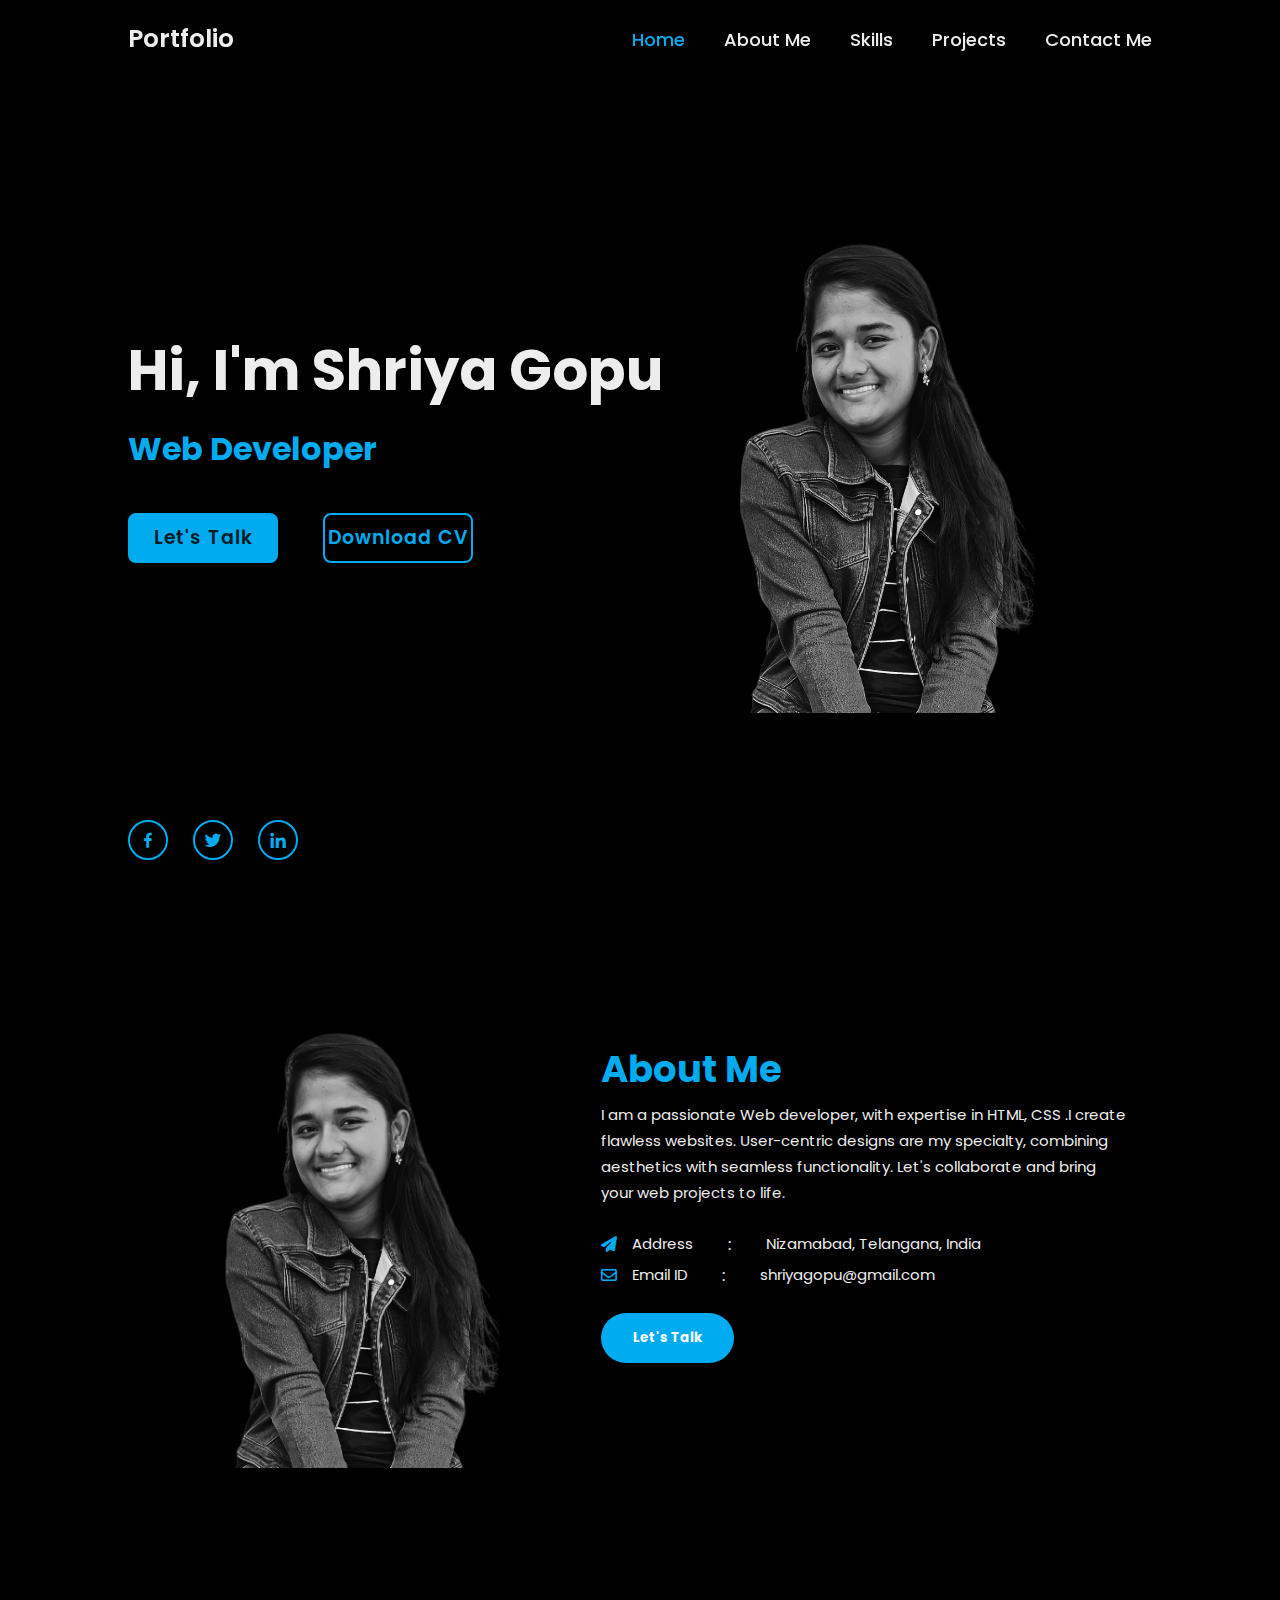
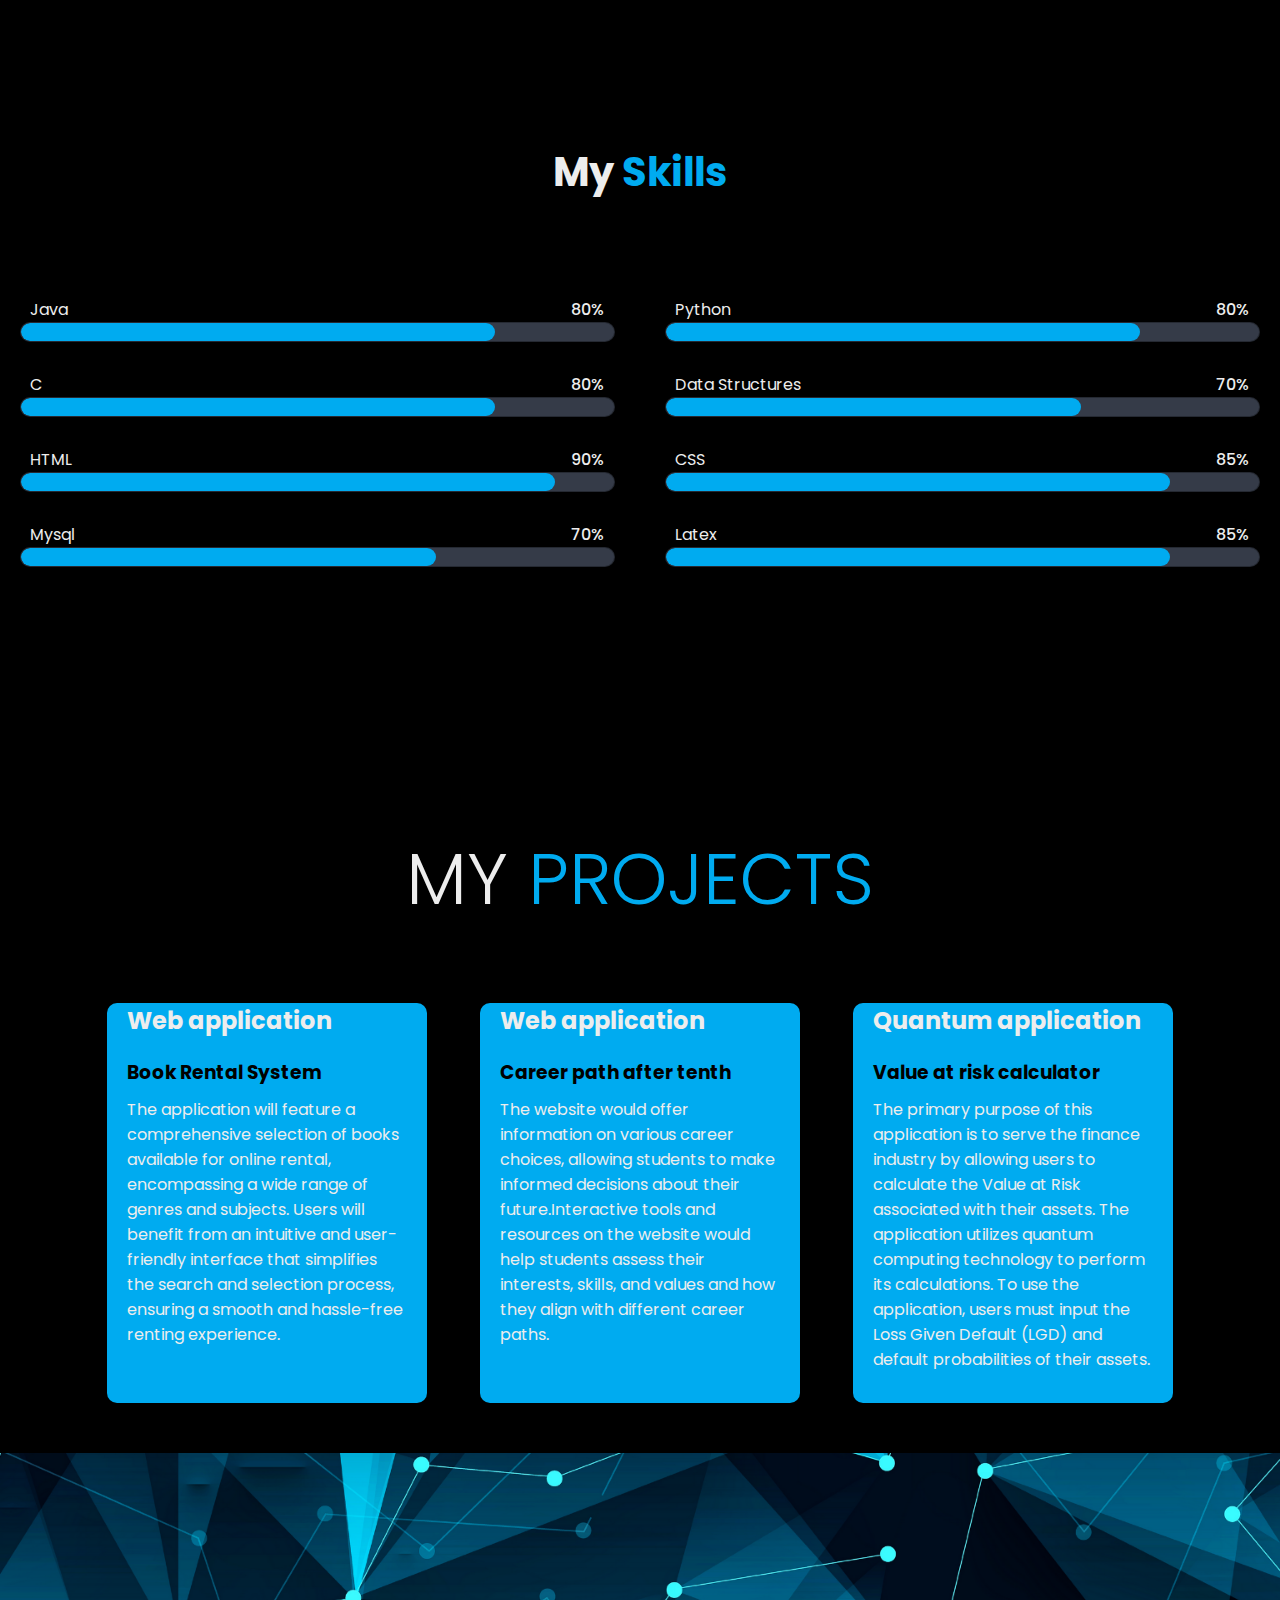
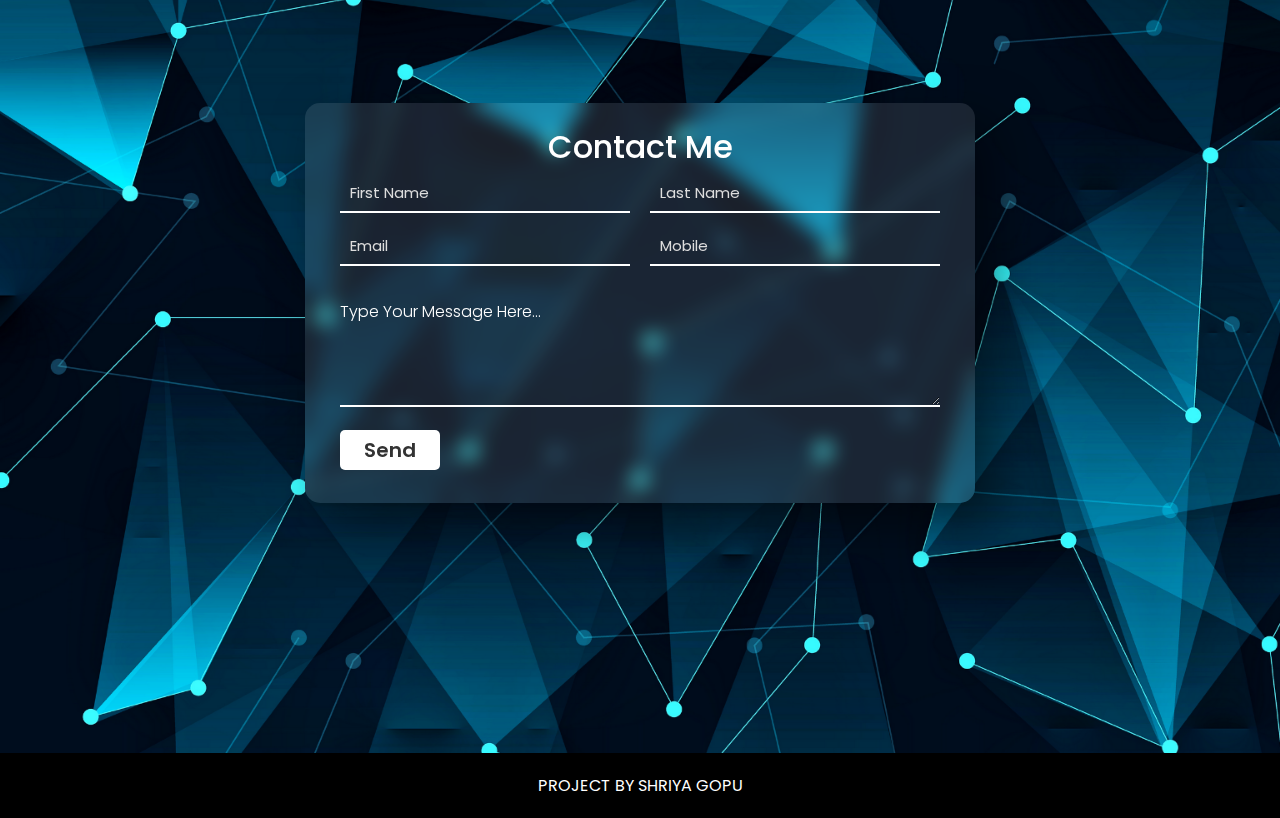
<file: index.html>
<!DOCTYPE html>
<html>
    <head>
        <title>
            personal portfolio website withhtmland css
        </title>
        <link rel="stylesheet" href="https://cdnjs.cloudflare.com/ajax/libs/font-awesome/6.3.0/css/all.min.css" />
        <link rel="stylesheet" href="portfolio.css">
        <link href='https://unpkg.com/boxicons@2.1.4/css/boxicons.min.css' rel='stylesheet'>
        <style>input, select, textarea {
            color: #ededed;
            }</style>
    </head>
    <body>
        <header class="header">
            <a href="#" class="logo">Portfolio</a>
        <nav class="navbar">
            <a href="#" class="active">Home</a>
            <a href="./index.html#about-section" >About Me</a>
            <a href="portfolio.html#skills">Skills</a>
            <a href="portfolio.html#projects">Projects</a>
            <a href="portfolio.html#contact">Contact Me</a>
        </nav>
        </header> 
        <section class="home">
            <div class="home-content">
                <h1>Hi, I'm Shriya Gopu</h1>
                <h3>Web Developer</h3>
            <div class="btn-box">
                <a href="portfolio.html#contact">Let's Talk</a>
                <a href="resume.pdf" target="_blank">Download CV</a>
            </div>
        </div>
        <div class="home-sci">
            <a href="#"><i class='bx bxl-facebook'></i></a>
            <a href="#"><i class='bx bxl-twitter'></i></a>
            <a href="http://surl.li/ivyvn"><i class='bx bxl-linkedin'></i></a>
        </div>
        <div class="image">
            <img src="myimage.png" class="myimage">
        </div>
        <!--about me page-->
        </section>
        <section id="about-section">
            <!-- about left  -->
            <div class="about-left">
                <img src="myimage_about.png" alt="About Img"/>
            </div>

            <!-- about right  -->
            <div class="about-right">
                <h1>About Me</h1>
                <p>I am a passionate Web developer, with expertise in HTML, CSS .I create flawless websites.
                    User-centric designs are my specialty, combining aesthetics with seamless functionality.
                    Let's collaborate and bring your web projects to life.
                </p>
                <div class="address">
                    <ul>
                        <li>
                            <span class="address-logo">
                                <i class="fas fa-paper-plane"></i>
                            </span>
                            <p>Address</p>
                            <span class="saprater">:</span>
                            <p>Nizamabad, Telangana, India</p>
                        </li>

                        <li>
                            <span class="address-logo">
                                <i class="far fa-envelope"></i>
                            </span>
                            <p>Email ID</p>
                            <span class="saprater">:</span>
                            <p>shriyagopu@gmail.com</p>
                        </li>
                    </ul>
                    </div><div>
                    <a href="portfolio.html#contact"><button>Let's Talk</button></a>
                </div>
               
            </div>
        </section>
        <!--my skills page-->
        <section id="skills"> <div class="skills_section">
            <div class="skills_head">
                <h2>My <span>Skills</span></h2>
            </div>
    
            <div class="skills_main">
                <div class="skill_bar">
                    <div class="info">
                        <p>Java</p>
                        <P>80%</P>
                    </div>
                    <div class="bar">
                        <span class="java"></span>
                    </div>
                </div>
                <div class="skill_bar">
                    <div class="info">
                        <p>Python</p>
                        <P>80%</P>
                    </div>
                    <div class="bar">
                        <span class="python"></span>
                    </div>
                </div>
                <div class="skill_bar">
                    <div class="info">
                        <p>C</p>
                        <P>80%</P>
                    </div>
                    <div class="bar">
                        <span class="c"></span>
                    </div>
                </div>
                <div class="skill_bar">
                    <div class="info">
                        <p>Data Structures</p>
                        <P>70%</P>
                    </div>
                    <div class="bar">
                        <span class="ds"></span>
                    </div>
                </div>
                <div class="skill_bar">
                    <div class="info">
                        <p>HTML</p>
                        <P>90%</P>
                    </div>
                    <div class="bar">
                        <span class="html"></span>
                    </div>
                </div>
                <div class="skill_bar">
                    <div class="info">
                        <p>CSS</p>
                        <P>85%</P>
                    </div>
                    <div class="bar">
                        <span class="css"></span>
                    </div>
                </div>
            
                <div class="skill_bar">
                    <div class="info">
                        <p>Mysql</p>
                        <P>70%</P>
                    </div>
                    <div class="bar">
                        <span class="mysql"></span>
                    </div>
                </div>
                <div class="skill_bar">
                    <div class="info">
                        <p>Latex</p>
                        <P>85%</P>
                    </div>
                    <div class="bar">
                        <span class="latex"></span>
                    </div>
                </div>
                
            </div>
        </div></section>
        <!--my projects page-->
        <section id="projects" class="black_box">
            <h2>MY <span>PROJECTS</span></h2>
          </section>
          <section class="work">
            <div class="grid_item">
              <div class="card">
                <h2>Web application</h2>
                <div class="card_content">
                  <h3>Book Rental System</h3>
                  <p>
                    The application will feature a comprehensive selection of books available for online rental, encompassing a wide range of
genres and subjects. Users will benefit from an intuitive and user-friendly interface that simplifies the search and
selection process, ensuring a smooth and hassle-free renting experience.
                  </p>
                </div>
              </div>
            </div>
            <div class="grid_item">
              <div class="card">
                <h2>Web application</h2>
                <div class="card_content">
                  <h3>Career path after tenth</h3>
                  <p>
                    The website would offer information on various career choices, allowing students to make informed decisions about their
future.Interactive tools and resources on the website would help students assess their interests, skills, and values and how they
align with different career paths.
                  </p>
                </div>
              </div>
            </div>
            <div class="grid_item">
              <div class="card">
                <h2>Quantum application</h2>
                <div class="card_content">
                  <h3>Value at risk calculator</h3>
                  <p>
                    The primary purpose of this application is to serve the finance industry by allowing users to
                    calculate the Value at Risk associated with their assets.
                    The application utilizes quantum computing technology to perform its calculations.
                    To use the application, users must input the Loss Given Default (LGD) and default probabilities of 
                    their assets.
                  </p>
                </div>
              </div>
            </div>
          </section>
          <!--contact me page-->
        <section id="contact">
            <div class="container">
                <form action="mailto:gshriya.patel1234@gmail.com" method="post" enctype="text/plain">
                    <h1>Contact Me</h1>
                    <input type="text" id="firstName" name="firstname"  placeholder="First Name" required>
                    <input type="text" id="lastName" name="lastname" placeholder="Last Name" required>
                    <input type="email" id="email" name="email id" placeholder="Email" required>
                    <input type="text" id="mobile" name="mobile number" placeholder="Mobile" required>
                    <h4 >Type Your Message Here...</h4>
                    <textarea  name="message" required></textarea>
                    <input type="submit" value="Send" id="button">
                </form>
            </div>
            </div>
        </section>
        <footer>Project By Shriya Gopu </footer>
    </body>
</html>
</file>
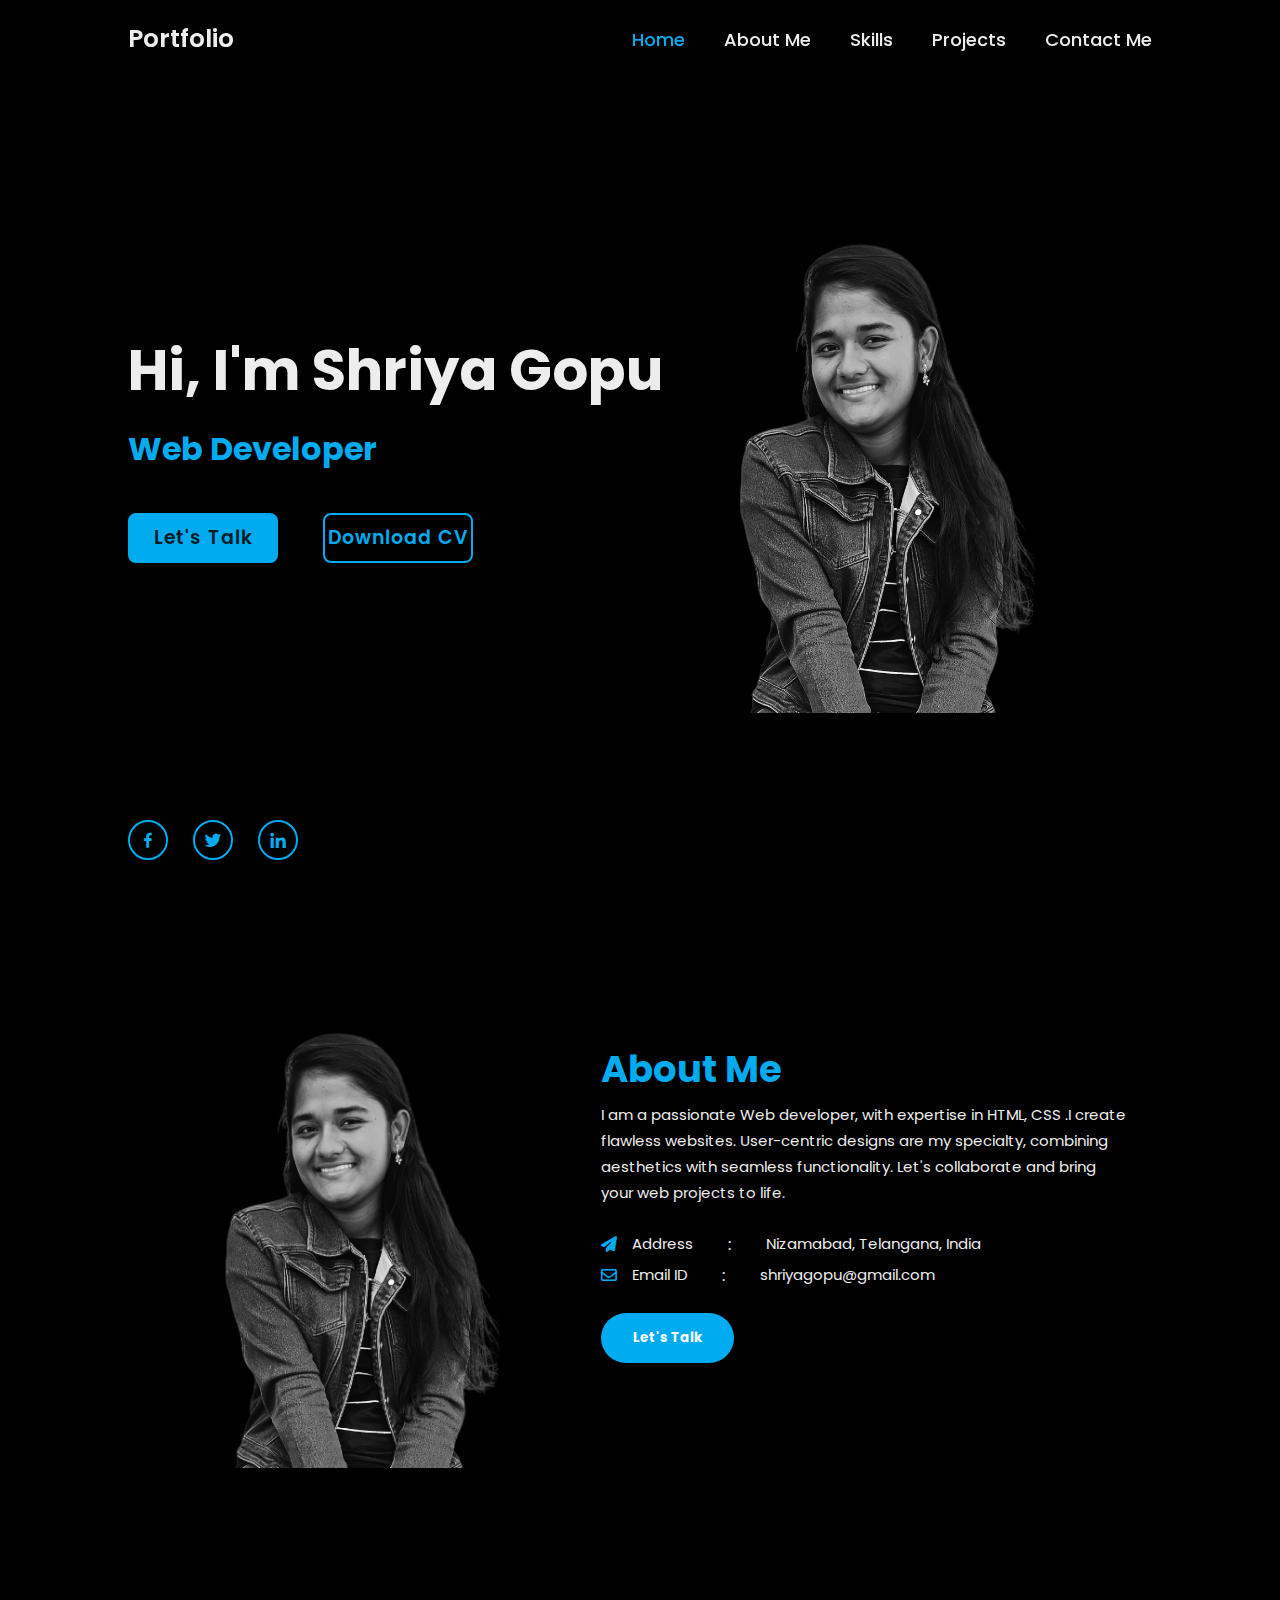
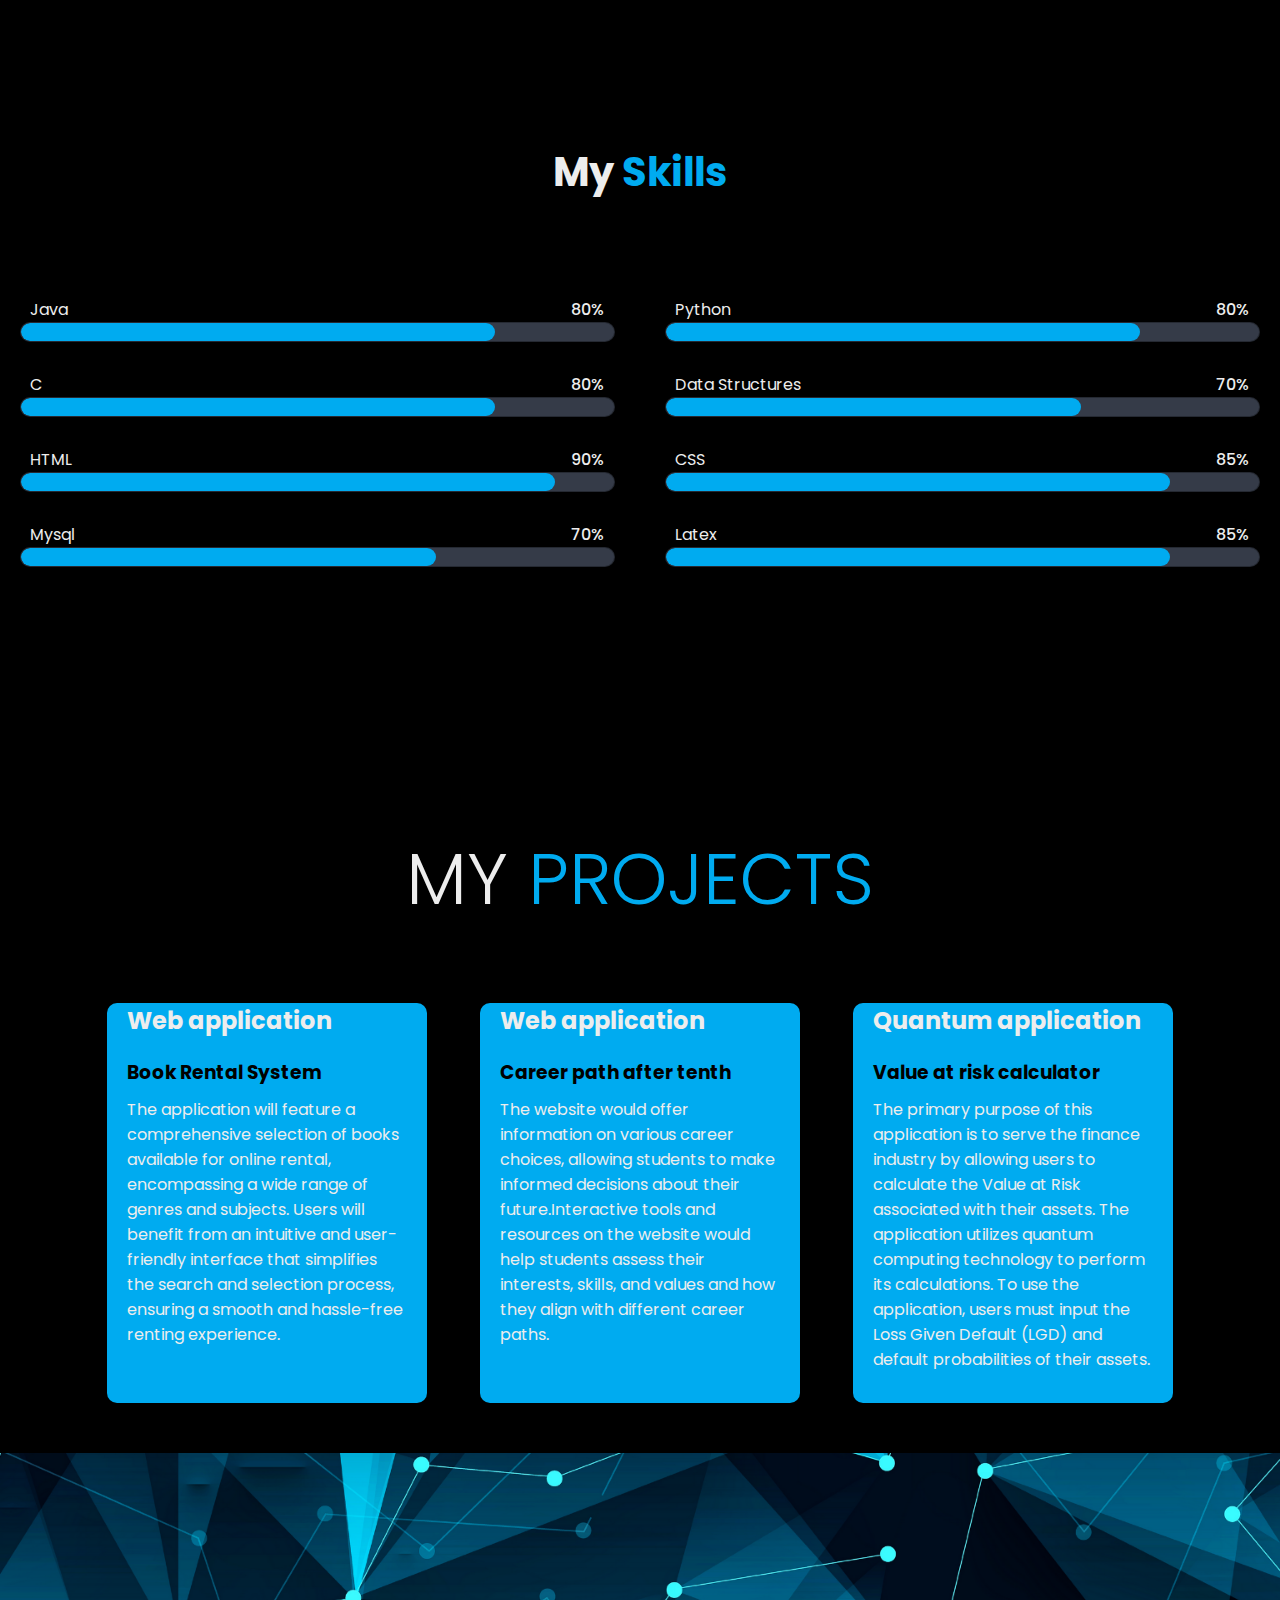
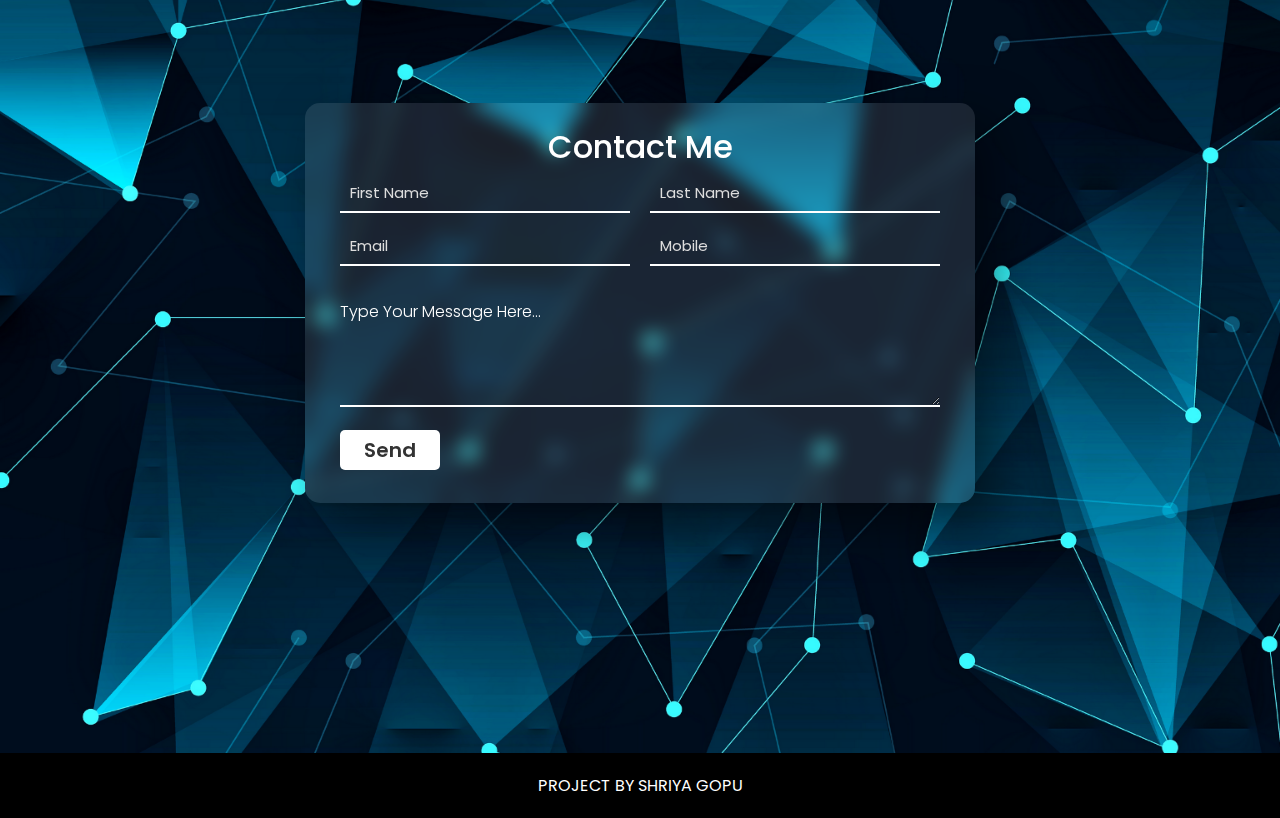
<file: portfolio.html>
<!DOCTYPE html>
<html>
    <head>
        <title>
            personal portfolio website withhtmland css
        </title>
        <link rel="stylesheet" href="https://cdnjs.cloudflare.com/ajax/libs/font-awesome/6.3.0/css/all.min.css" />
        <link rel="stylesheet" href="portfolio.css">
        <link href='https://unpkg.com/boxicons@2.1.4/css/boxicons.min.css' rel='stylesheet'>
        <style>input, select, textarea {
            color: #ededed;
            }</style>
    </head>
    <body>
        <header class="header">
            <a href="#" class="logo">Portfolio</a>
        <nav class="navbar">
            <a href="#" class="active">Home</a>
            <a href="portfolio.html#about-section" >About Me</a>
            <a href="portfolio.html#skills">Skills</a>
            <a href="portfolio.html#projects">Projects</a>
            <a href="portfolio.html#contact">Contact Me</a>
        </nav>
        </header> 
        <section class="home">
            <div class="home-content">
                <h1>Hi, I'm Shriya Gopu</h1>
                <h3>Web Developer</h3>
            <div class="btn-box">
                <a href="portfolio.html#contact">Let's Talk</a>
                <a href="resume.pdf">Download CV</a>
            </div>
        </div>
        <div class="home-sci">
            <a href="#"><i class='bx bxl-facebook'></i></a>
            <a href="#"><i class='bx bxl-twitter'></i></a>
            <a href="http://surl.li/ivyvn"><i class='bx bxl-linkedin'></i></a>
        </div>
        <div class="image">
            <img src="myimage.png" class="myimage">
        </div>
        <!--about me page-->
        </section>
        <section id="about-section">
            <!-- about left  -->
            <div class="about-left">
                <img src="myimage_about.png" alt="About Img"/>
            </div>

            <!-- about right  -->
            <div class="about-right">
                <h1>About Me</h1>
                <p>I am a passionate Web developer, with expertise in HTML, CSS .I create flawless websites.
                    User-centric designs are my specialty, combining aesthetics with seamless functionality.
                    Let's collaborate and bring your web projects to life.
                </p>
                <div class="address">
                    <ul>
                        <li>
                            <span class="address-logo">
                                <i class="fas fa-paper-plane"></i>
                            </span>
                            <p>Address</p>
                            <span class="saprater">:</span>
                            <p>Nizamabad, Telangana, India</p>
                        </li>

                        <li>
                            <span class="address-logo">
                                <i class="far fa-envelope"></i>
                            </span>
                            <p>Email ID</p>
                            <span class="saprater">:</span>
                            <p>shriyagopu@gmail.com</p>
                        </li>
                    </ul>
                    </div><div>
                    <a href="portfolio.html#contact"><button>Let's Talk</button></a>
                </div>
               
            </div>
        </section>
        <!--my skills page-->
        <section id="skills"> <div class="skills_section">
            <div class="skills_head">
                <h2>My <span>Skills</span></h2>
            </div>
    
            <div class="skills_main">
                <div class="skill_bar">
                    <div class="info">
                        <p>Java</p>
                        <P>80%</P>
                    </div>
                    <div class="bar">
                        <span class="java"></span>
                    </div>
                </div>
                <div class="skill_bar">
                    <div class="info">
                        <p>Python</p>
                        <P>80%</P>
                    </div>
                    <div class="bar">
                        <span class="python"></span>
                    </div>
                </div>
                <div class="skill_bar">
                    <div class="info">
                        <p>C</p>
                        <P>80%</P>
                    </div>
                    <div class="bar">
                        <span class="c"></span>
                    </div>
                </div>
                <div class="skill_bar">
                    <div class="info">
                        <p>Data Structures</p>
                        <P>70%</P>
                    </div>
                    <div class="bar">
                        <span class="ds"></span>
                    </div>
                </div>
                <div class="skill_bar">
                    <div class="info">
                        <p>HTML</p>
                        <P>90%</P>
                    </div>
                    <div class="bar">
                        <span class="html"></span>
                    </div>
                </div>
                <div class="skill_bar">
                    <div class="info">
                        <p>CSS</p>
                        <P>85%</P>
                    </div>
                    <div class="bar">
                        <span class="css"></span>
                    </div>
                </div>
            
                <div class="skill_bar">
                    <div class="info">
                        <p>Mysql</p>
                        <P>70%</P>
                    </div>
                    <div class="bar">
                        <span class="mysql"></span>
                    </div>
                </div>
                <div class="skill_bar">
                    <div class="info">
                        <p>Latex</p>
                        <P>85%</P>
                    </div>
                    <div class="bar">
                        <span class="latex"></span>
                    </div>
                </div>
                
            </div>
        </div></section>
        <!--my projects page-->
        <section id="projects" class="black_box">
            <h2>MY <span>PROJECTS</span></h2>
          </section>
          <section class="work">
            <div class="grid_item">
              <div class="card">
                <h2>Web application</h2>
                <div class="card_content">
                  <h3>Book Rental System</h3>
                  <p>
                    The application will feature a comprehensive selection of books available for online rental, encompassing a wide range of
genres and subjects. Users will benefit from an intuitive and user-friendly interface that simplifies the search and
selection process, ensuring a smooth and hassle-free renting experience.
                  </p>
                </div>
              </div>
            </div>
            <div class="grid_item">
              <div class="card">
                <h2>Web application</h2>
                <div class="card_content">
                  <h3>Career path after tenth</h3>
                  <p>
                    The website would offer information on various career choices, allowing students to make informed decisions about their
future.Interactive tools and resources on the website would help students assess their interests, skills, and values and how they
align with different career paths.
                  </p>
                </div>
              </div>
            </div>
            <div class="grid_item">
              <div class="card">
                <h2>Quantum application</h2>
                <div class="card_content">
                  <h3>Value at risk calculator</h3>
                  <p>
                    The primary purpose of this application is to serve the finance industry by allowing users to
                    calculate the Value at Risk associated with their assets.
                    The application utilizes quantum computing technology to perform its calculations.
                    To use the application, users must input the Loss Given Default (LGD) and default probabilities of 
                    their assets.
                  </p>
                </div>
              </div>
            </div>
          </section>
          <!--contact me page-->
        <section id="contact">
            <div class="container">
                <form action="mailto:gshriya.patel1234@gmail.com" method="post" enctype="text/plain">
                    <h1>Contact Me</h1>
                    <input type="text" id="firstName" name="firstname"  placeholder="First Name" required>
                    <input type="text" id="lastName" name="lastname" placeholder="Last Name" required>
                    <input type="email" id="email" name="email id" placeholder="Email" required>
                    <input type="text" id="mobile" name="mobile number" placeholder="Mobile" required>
                    <h4 >Type Your Message Here...</h4>
                    <textarea  name="message" required></textarea>
                    <input type="submit" value="Send" id="button">
                </form>
            </div>
            </div>
        </section>
        <footer>Project By Shriya Gopu </footer>
    </body>
</html>
</file>
<file: portfolio.css>
@import url('https://fonts.googleapis.com/css2?family=Poppins:wght@300;400;500;600;700;800;900&display=swap');

* {
    margin: 0;
    padding: 0;
    box-sizing: border-box;
    font-family: 'Poppins', sans-serif;
}

body {
    background: black;
    color: #ededed;
}

.header {
    position: fixed;
    top: 0;
    left: 0;
    width: 100%;
    padding: 20px 10%;
    background: transparent;
    display: flex;
    justify-content: space-between;
    align-items: center;
    z-index: 100;
}

.logo {
    font-size: 25px;
    color: #ededed;
    text-decoration: none;
    font-weight: 600;
    transform: .3s;
}

.navbar a {
    font-size: 18px;
    color: #ededed;
    text-decoration: none;
    font-weight: 500;
    margin-left: 35px;
}

.navbar a:hover,
.navbar a.active {
    color: #00abf0;
}

.home {
    height: 100vh;
    display: flex;
    align-items: center;
    padding: 0 10%;
    }

.home-content {
    max-width:600px;
}

.home-content h1 {
    font-size: 56px;
    font-weight: 700;
    line-height: 1.2;
}

.home-content h3 {
    font-size: 32px;
    font-weight: 700;
    color: #00abf0;
    margin: 20px 0 40px;
}

.home-content .btn-box {
    display: flex;
    justify-content: space-between;
    width: 345px;
    height: 50px;
}

.btn-box a {
    position: relative;
    display: inline-flex;
    justify-content: center;
    align-items: center;
    width: 150px;
    height: 100%;
    background: #00abf0;
    border: 2px solid #00abf0;
    border-radius: 8px;
    font-size: 19px;
    color: #081b29;
    text-decoration: none;
    font-weight: 600;
    letter-spacing: 1px;
    z-index: 1;
    overflow: hidden;
    transition: .5s;
}

.btn-box a:hover {
    color: #00abf0;
}

.btn-box a:nth-child(2) {
    background: transparent;
    color: #00abf0;
}

.btn-box a:nth-child(2):hover {
    color: #081b29;
}

.btn-box a:nth-child(2)::before {
    background: #00abf0;
}


.btn-box a::before {
    content: '';
    position: absolute;
    top: 0;
    left: 0;
    width: 0;
    height: 100%;
    background: #081b29;
    z-index: -1;
    transition: .5s;
}

.btn-box a:hover::before {
    width: 100%;
}

.home-sci {
    position: absolute;
    bottom: 40px;
    width: 170px;
    display: flex;
    justify-content: space-between;
}

.home-sci a {
    position: relative;
    display: inline-flex;
    justify-content: center;
    align-items: center;
    width: 40px;
    height: 40px;
    background: transparent;
    border: 2px solid #00abf0;
    border-radius: 50%;
    font-size: 20px;
    color: #00abf0;
    text-decoration: none;
    z-index: 1;
    overflow: hidden;
    transition: .5s;
}

.home-sci a:hover{
    color: #081b29;
}

.home-sci a::before {
    content: '';
    position: absolute;
    top: 0;
    left: 0;
    width: 0;
    height: 100%;
    background: #00abf0;
    z-index: -1;
    transition: .5s;
}

.home-sci a:hover::before{
    width: 100%;
}

/*---------about me  section----------*/

#about-section {
    width: 100%;
    height: auto;
    display: flex;
    justify-content: space-between;
    align-items: center;
    padding: 80px 12%;
}
.about-left img{
    width: 420px;
    height: auto;
    transform: translateY(50px);
}
.about-right {
    width: 54%;
}

.about-right ul li {
    display: flex;
    align-items: center;
}

.about-right h1 {
    color: #00abf0;
    font-size: 37px;
    margin-bottom: 5px;
}

.about-right p {
    color: #ededed;
    line-height: 26px;
    font-size: 15px;
}

.about-right .address {
    margin: 25px 0;
}

.about-right .address ul li {
    margin-bottom: 5px;
}

.address .address-logo {
    margin-right: 15px;
    color: #00abf0;
}

.address .saprater {
    margin: 0 35px;
}


button{
    background: #00abf0;
    color: white;
    text-decoration: none;
    border: 2px solid transparent;
    font-weight: bold;
    padding: 13px 30px;
    border-radius: 30px;
    transition: .4s;
}

button:hover
{
    background: transparent;
    border: 2px solid #00abf0;
}

/*---------my  skills  section----------*/

.skills_section{
    width: 100%;
    height: 100vh;
    padding: 20px;
    display: flex;
    align-items: center;
    justify-content: center;
    flex-direction: column;
}  
.skills_head{
    width: 100%;
    margin-bottom: 100px;
    display: grid;
    place-items: center;
    text-align: center;
}
.skills_head h2{
    font-size: 40px;
    margin-bottom: -5px;
}
.skills_head h2 span{
    color: #00abf0;
}
.skills_main{
    width: 100%;
    display: grid;
    grid-template-columns: repeat(2, 1fr);
    grid-row-gap: 30px;
    grid-column-gap: 50px;
}
.skills_main .skill_bar .info{
    display: flex;
    justify-content: space-between;
    align-items: center;
    padding:  0 10px;
}
.skill_bar .info p:nth-child(2){
    font-weight: 500;
}
.skill_bar .bar{
    width: 100%;
    height: 20px;
    border: 1px solid rgba(0, 0, 0, 0.3);
    background:#353b48;
    border-radius: 10px;
    overflow: hidden;
    box-shadow: 0 1px 3px rgba(0, 0, 0, 0.12), 0 1px 2px rgba(0, 0, 0, 0.24);
    position: relative;
    transition: all 0.3s cubic-bezier(.25,.8,.25, 1);

}
.skill_bar .bar span{
    width: 50%;
    height: 100%;
    position: absolute;
    background-color: #00abf0;
    border-radius: 25px;
}
.skill_bar .bar .java{
    width: 80%;
    animation: java 2s;
}
@keyframes java {
    0%{
        width: 0%;
    }100%{
        width: 80%;
    }
}
.skill_bar .bar .html{
    width: 90%;
    animation: html 2s;
}
@keyframes html {
    0%{
        width: 0%;
    }100%{
        width: 90%;
    }
}
.skill_bar .bar .css{
    width: 85%;
    animation: css 2s;
}
@keyframes css {
    0%{
        width: 0%;
    }100%{
        width: 85%;
    }
}
.skill_bar .bar .python{
    width: 80%;
    animation: python 2s;
}
@keyframes python {
    0%{
        width: 0%;
    }100%{
        width: 80%;
    }
}
.skill_bar .bar .mysql{
    width: 70%;
    animation: mysql 2s;
}
@keyframes mysql {
    0%{
        width: 0%;
    }100%{
        width: 70%;
    }
}
.skill_bar .bar .latex{
    width: 85%;
    animation: latex 2s;
}
@keyframes latex {
    0%{
        width: 0%;
    }100%{
        width: 85%;
    }
}
.skill_bar .bar .c{
    width: 80%;
    animation: c 2s;
}
@keyframes c {
    0%{
        width: 0%;
    }100%{
        width: 80%;
    }
}
.skill_bar .bar .ds{
    width: 70%;
    animation: ds 2s;
}
@keyframes ds {
    0%{
        width: 0%;
    }100%{
        width: 70%;
    }
}
/*projects*/
.black_box {
    background-color: #000;
    padding: 20px;
  }
  .black_box h2 {
    font-size: 72px;
    color: #ededed;
    text-align: center;
    font-weight: 300;
  }
  
  .black_box h2 span {
    font-weight: 300;
    font-size: 72px;
    color: #00abf0;
    text-align: center;
  }
  .work {
    display: grid;
    gap: 20px;
    grid-template-columns: repeat(auto-fit, minmax(320px, 1fr));
  
    max-width: 1100px;
    margin: 50px auto;
  }
  .grid_item {
    display: flex;
    justify-content: center;
    align-items: center;
  }
  .card {
    max-width: 320px;
    justify-content: center;
    height: 400px;
    border-radius: 10px;
    box-shadow: 3px 5px 5px rgba(1, 1, 1, 0.2);
    transition: 0.2s ease-in-out;
    background: #00abf0;
  }
  .card:hover {
    transform: scale(1.04);
    box-shadow: 3px 5px 5px rgba(1, 1, 1, 0.3);
    transition: 0.2s ease-in-out;
    color: #ededed;
  }
  .card_content {
    padding: 20px;
  }
  .card  h2 {
    margin-left: 20px;
    color: #ededed;    
  }
  .card_content h3 {
    margin-bottom: 10px;
    color: black;
  }

/*---------contact me  section----------*/

.container{
    min-height: 100vh;
    background: #08071d;
    display: flex;
    justify-content: center;
    align-items: center;
    background: url("bg.png") no-repeat center center/cover;
}

.container form{
    width: 670px;
    height: 400px;
    display: flex;
    justify-content: center;
    box-shadow: 20px 20px 50px rgba(0,0,0,0.5);
    border-radius: 15px;
    background: rgba(255,255,255,0.1);
    backdrop-filter: blur(10px);
    flex-wrap: wrap;
}

.container form h1{
    color: #fff;
    font-weight: 500;
    margin-top: 20px;
    width: 500px;
    text-align: center;
}

.container form input{
    width: 290px;
    height: 40px;
    padding-left: 10px;
    outline: none;
    border: none;
    font-size: 15px;
    margin-bottom: 10px;
    background: none;
    border-bottom: 2px solid #fff;
}

.container form input::placeholder{
    color: #ddd;
}

.container form #lastName,
.container form #mobile{
    margin-left: 20px;
}

.container form h4{
    color: #fff;
    font-weight: 300;
    width: 600px;
    margin-top: 20px;
}

.container form textarea{
    background: none;
    border: none;
    border-bottom: 2px solid #fff;
    color: #fff;
    font-weight: 200;
    font-size: 15px;
    padding: 10px;
    outline: none;
    min-width: 600px;
    max-width: 600px;
    min-height: 80px;
    max-height: 80px;
}

textarea::-webkit-scrollbar{
    width: 1em;
}

textarea::-webkit-scrollbar-thumb{
    background-color: rgba(194,194,194,0.713);
}

.container form #button{
    border: none;
    background: #fff;
    border-radius: 5px;
    margin-top: 20px;
    font-weight: 600;
    font-size: 20px;
    color: #333;
    width: 100px;
    padding: 0;
    margin-right: 500px;
    margin-bottom: 30px;
    transition: 0.3s;
}

.container form #button:hover{
    opacity: 0.7;
}
/*footer*/
footer {
    text-align: center;
    text-transform: uppercase;
    background-color: #000;
    padding: 20px;
    color: white;
  }
</file>
